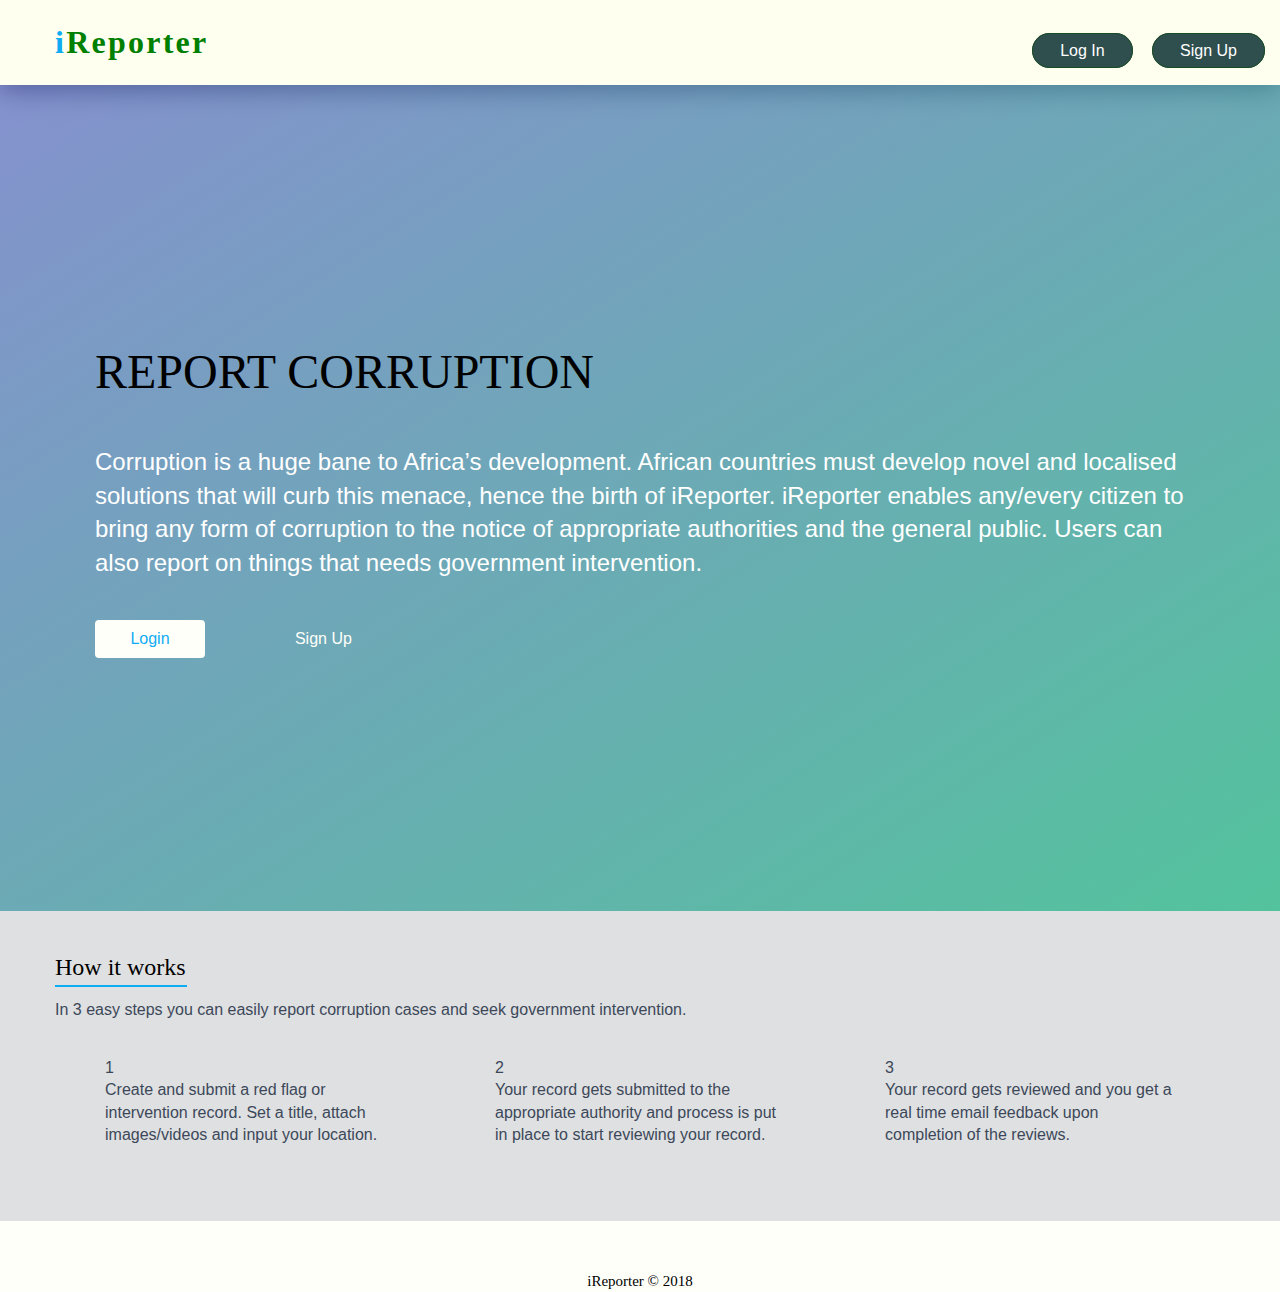
<file: index.html>
<!DOCTYPE html>
<html>
<head>
	<meta charset="UTF-8">
  <meta name="viewport" content="width=device-width, initial-scale=1.0">
  <meta http-equiv="X-UA-Compatible" content="ie=edge">
	<title>iReporter || Report Corruption and Seek Government Intervention</title>
	<link rel="stylesheet" type="text/css" href="UI/css/main.css">
</head>
<body>
  <!-- Begin of header Section -->
	<header>
		<div class="container">
			<div class="logo">
				<h1 class="logo-name">i<span class="green-color">Reporter</span></h1>
			</div>
			<div class="nav">
				<a class="login-link" href="UI/login.html">Log In</a>
				<a class="signup-link" href="UI/signup.html">Sign Up</a>
			</div>
		</div>
  </header>
  <!-- End of header Section -->
  <!-- Begin of background image Section -->
	  <section class="background-img">
			<div class="container">
          <h2 class="background-title">Report Corruption</h2>
          <p class="background-paragraph">
              Corruption is a huge bane to Africa’s development. African countries must develop novel and
              localised solutions that will curb this menace, hence the birth of iReporter. iReporter enables
              any/every citizen to bring any form of corruption to the notice of appropriate authorities and the
              general public. Users can also report on things that needs government intervention.
          </p>
          <div class="background-link">
            <a href="UI/login.html" class="btn btn-white">Login</a>
            <a href="UI/signup.html" class="btn btn-hollow">Sign Up</a>
          </div>
			</div>
    </section>
    <!-- End of background image Section -->
    <!-- Begin How It Works Section -->
    <section class="how-to">
      <div class="container">
          <h2 class="section-title">How it works</h2>
          <p class="section-text">
            In 3 easy steps you can easily report corruption cases and seek
            government intervention.
          </p>
          <div class="steps">
            <div class="column step">
              <span class="circle-icon">1</span>
              <p class="section-text">
                Create and submit a red flag or intervention record. Set a title,
                attach images/videos and input your location.
              </p>
            </div>
            <div class="column step">
              <span class="circle-icon">2</span>
              <p class="section-text">
                Your record gets submitted to the appropriate authority and
                process is put in place to start reviewing your record.
              </p>
            </div>
            <div class="column step">
              <span class="circle-icon">3</span>
              <p class="section-text">
                Your record gets reviewed and you get a real time email feedback
                upon completion of the reviews.
              </p>
            </div>
          </div>
      </div>
      
    </section>
    <!-- End of How It Works Section -->

    <!-- Begin of footer Section -->
		<footer class="mb-1">
      <div>
        <h3 class="copyright">iReporter &copy; 2018 </h3>
      </div>
    </footer>
    <!-- End of footer Section -->
</body>
</html>
</file>
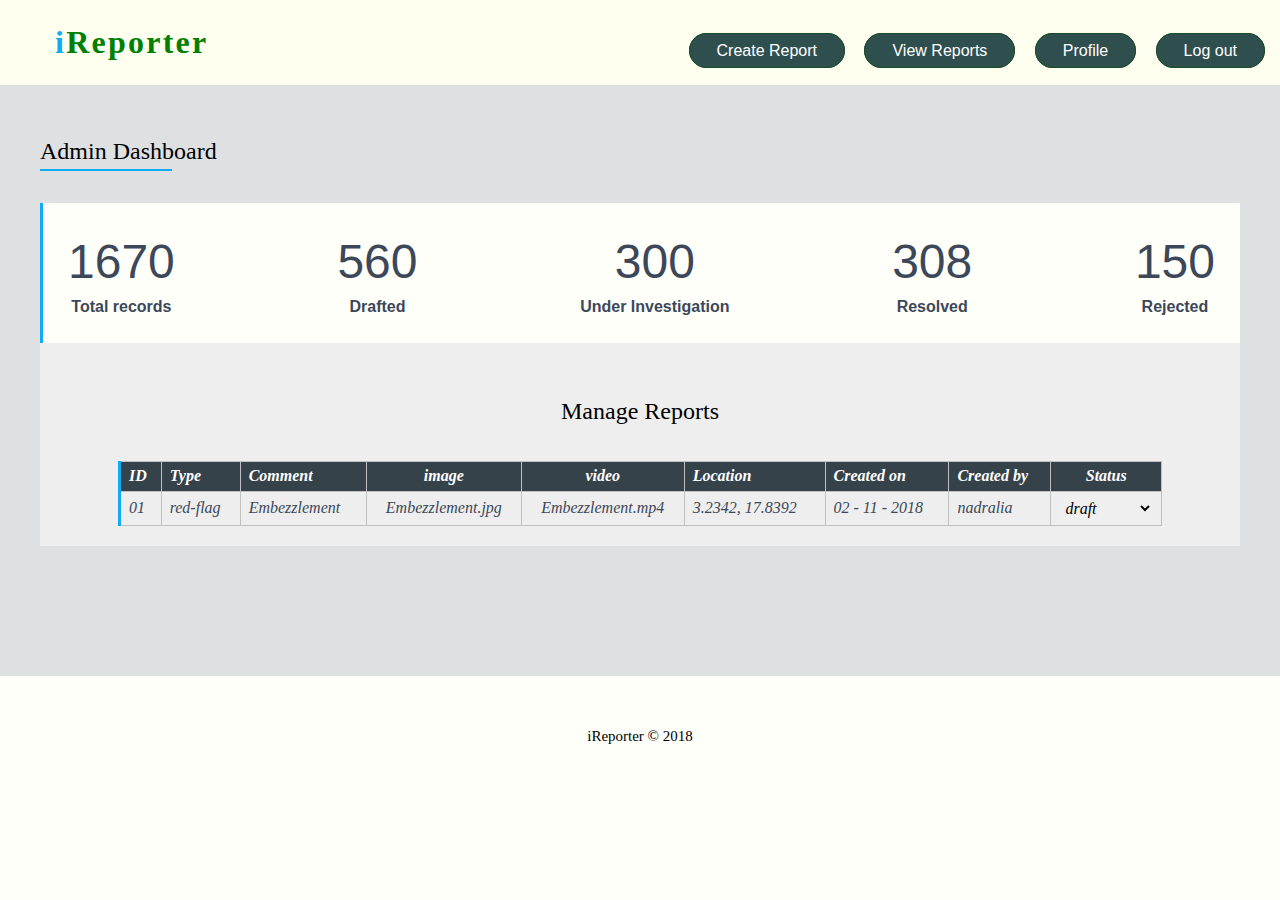
<file: UI/admin.html>
<!DOCTYPE html>
<html>
<head>
	<meta charset="UTF-8">
  <meta name="viewport" content="width=device-width, initial-scale=1.0">
  <meta http-equiv="X-UA-Compatible" content="ie=edge">
	<title>iReporter || Add Reports</title>
	<link rel="stylesheet" type="text/css" href="css/main.css">
	<link rel="stylesheet" type="text/css" href="css/admin.css">
</head>
<body>
  <!-- Begin header Section -->
	<header>
		<div class="container">
			<div class="logo">
				<h1 class="logo-name">i<span class="green-color">Reporter</span></h1>
			</div>
			<div class="nav">
                <a class="login-link" href="create-report.html">Create Report</a>
                <a class="signup-link"href="view-reports.html">View Reports</a>
                <a class="signup-link" href="profile.html">Profile</a>
                <a class="signup-link" href="../index.html">Log out</a>
			</div>
		</div>
  </header>
  <!-- End header Section -->
  <!-- Begin admin control Section -->
    <section class="report-table">
      <h2 class="section-title">Admin Dashboard</h2>
      <div class="admin-report">
        <div class="report-stat">
          <p>1670</p>
          <span>Total records</span>
        </div>
        <div class="report-stat">
          <p>560</p>
          <span>Drafted</span>
        </div>
        <div class="report-stat">
          <p>300</p>
          <span>Under Investigation</span>
        </div>
        <div class="report-stat">
          <p>308</p>
          <span>Resolved</span>
        </div>
        <div class="report-stat">
          <p>150</p>
          <span>Rejected</span>
        </div>
      </div>
	  <section class="section-admin">
        <div class="section-admin-wrapper-div">
            <div class="flex-box-main">
                <!-- <div class="row-1-of-3">row-1-of-3</div> -->
                <div class="row-1-of-3" id="div-table-title">
                    <h2 class="heading-secondary-dark" id="table-title">
                        Manage Reports
                    </h2>
                </div>
                <div class="row-1-of-3" id="table-wrapper">
                    <table class="table-admin" id="table-admin">
                        <tr class="row">
                            <td class="cell">ID</td>
                            <td class="cell">Type</td>
                            <td class="cell">Comment</td>
							<td class="cell">image</td>
							<td class="cell">video</td>
                            <td class="cell">Location</td>
                            <td class="cell">Created on</td>
                            <td class="cell">Created by</td>
                            <td class="cell">Status</td>
                        </tr>
                         <tr class="row">
                            <td class="cell id">01</td>
                            <td class="cell type">red-flag</td>
                            <td class="cell comment">Embezzlement</td>
							<td class="cell images">Embezzlement.jpg</td>
							<td class="cell videos">Embezzlement.mp4</td>
                            <td class="cell location">3.2342, 17.8392</td>
                            <td class="cell createdon">02 - 11 - 2018</td>
                            <td class="cell createdby">nadralia</td>
                            <td class="cell status">
                                <select name="status" id="status">
                                    <option value="draft">draft</option>
                                    <option value="under investigation">U.I</option>
                                    <option value="resolved">resolved</option>
                                    <option value="rejected">rejected</option>
                                </select>
                            </td>
                        </tr> 
                       
                    </table>
                </div>
            </div>
        </div>
    </section>
      
    </section>
  <!-- End admin control Section -->

<!-- Begin footer Section -->
<footer class="mb-1">
    <div>
        <h3 class="copyright">iReporter &copy; 2018 </h3>
    </div>
 </footer>
 <!-- End footer Section -->
</body>
</html>
</file>
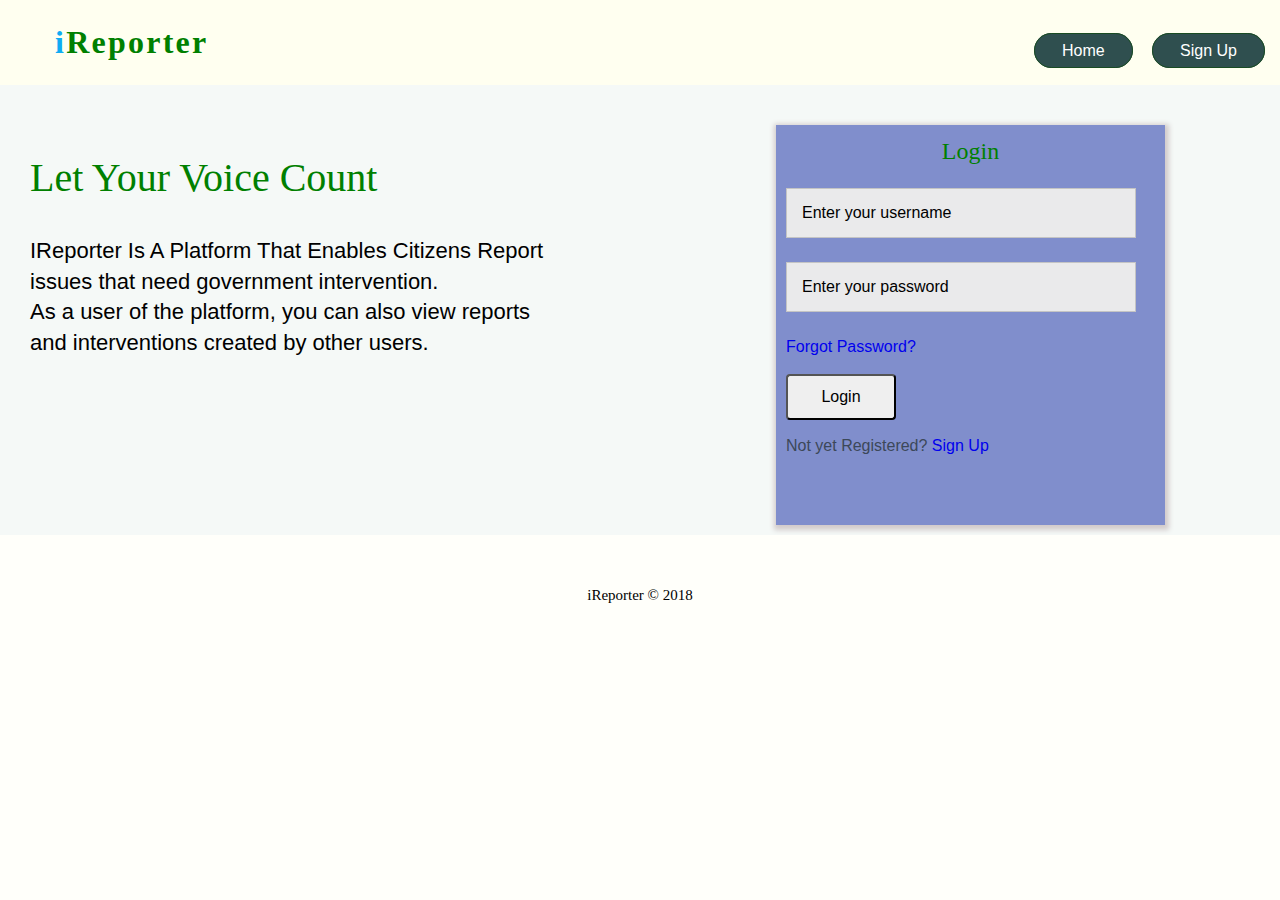
<file: UI/create-report.html>
<!DOCTYPE html>
<html>
<head>
	<meta charset="UTF-8">
  <meta name="viewport" content="width=device-width, initial-scale=1.0">
  <meta http-equiv="X-UA-Compatible" content="ie=edge">
	<title>iReporter || Create Report</title>
	<link rel="stylesheet" type="text/css" href="css/main.css">
	<link rel="stylesheet" type="text/css" href="css/report.css">
</head>
<body>
  <!-- Begin header Section -->
	<header>
		<div class="container">
			<div class="logo">
				<h1 class="logo-name">i<span class="green-color">iReporter</span></h1>
			</div>
			<div class="nav">
                <a class="login-link" href="create-report.html">Create Report</a>
                <a class="signup-link"href="view-reports.html">My Reports</a>
                <a class="signup-link" href="profile.html">Profile</a>
                <a class="signup-link" href="../index.html">Log out</a>
			</div>
		</div>
  </header>
  <!-- End header Section -->
  <!-- Begin create incident Section -->
     <section class="incident">
        <div class="incident-flex-box">
            <div class="div-over-map-incident">
			     <h2 class="title-heading" id="form-incident-title">
                    Create a Report
                </h2>
                <div class="google-map" id="google-map">Map Area</div>
            </div>
            <div class="div-over-form-incident">
			    
                <form action="#" class="incident-form" id="incident-form">
                   
                    <div class="div-lat-and-long incident-input-flex"> 
                        <div class="incident-field">
                            <input type="text" class="incident-form-input" id="latitude" placeholder="Latitude" required>
                        </div>
                        <div class="incident-field">
                            <input type="text" class="incident-form-input" id="longitude" placeholder="Longitude" required>
                        </div>
                    </div>
                    <div class="div-over-upload-group incident-input-flex">
                        <div class="incident-field incident-field-for-upload">
                            <div class="upload-group">
                                <label for="pic" class="upload-label">Images</label>
                                <input type="file" class="incident-input-file-upload" id="images" name="images" accept="image/*" multiple>
                            </div>
                        </div>
                        <div class="incident-field incident-field-for-upload">
                            <div class="upload-group">
                                <label for="video" class="upload-label">Videos</label>
                                <input type="file" class="incident-input-file-upload" id="videos" name="videos" accept="video/*" multiple>
                            </div>
                        </div>
                    </div>
					
                    <div class="incident-input-flex" id="form-group-last-child">
                        <div class="incident-field" id="incident-field-textarea">
                            <textarea name="comment" id="comment" rows="6" placeholder="Tell us more about this incident"></textarea>
                        </div>
                    </div>

					<div id="radio-container" class= "incident-input-flex">
						<label for="incident_type">Incident Type</label>
						<select id="incident_type">
							<option>Select Incident Type</option>
							<option value="intervention">Intervention</option>
							<option value="red-flag">Red-flag</option>
						</select>
                    </div>
                    <div class="incident-input-flex" id="incident-input-flex-for-btn">
                        <div class="div-incident-form-btn">
                            <button class="btn" id="create-incident-btn">Create Report</button>
                        </div>
                    </div>
                </form>
            </div>
        </div>
    </section>
    
  <!-- End create incident Section -->

<!-- Begin footer Section -->
<footer class="mb-1">
    <div>
        <h3 class="copyright">iReporter &copy; 2018 </h3>
    </div>
 </footer>
 <!-- End footer Section -->
  <script src="js/main.js"></script>
  <script src="js/create_incident.js"></script>
</body>
</html>
</file>
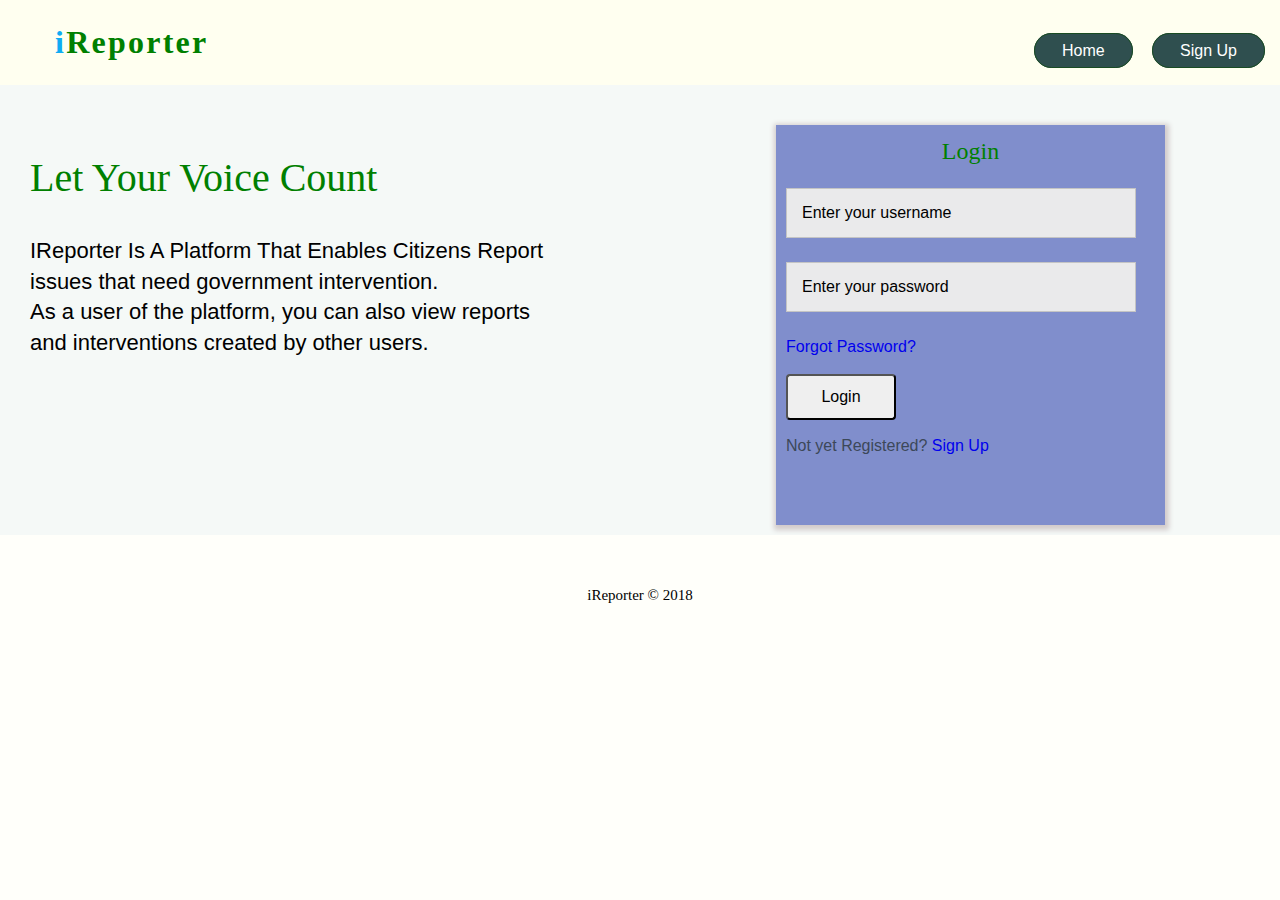
<file: UI/edit-report.html>
<!DOCTYPE html>
<html>
<head>
	<meta charset="UTF-8">
  <meta name="viewport" content="width=device-width, initial-scale=1.0">
  <meta http-equiv="X-UA-Compatible" content="ie=edge">
	<title>iReporter || Edit Reports</title>
	<link rel="stylesheet" type="text/css" href="css/main.css">
	<link rel="stylesheet" type="text/css" href="css/edit_report.css">
</head>
<body>
  <!-- Begin header Section -->
	<header>
		<div class="container">
			<div class="logo">
				<h1 class="logo-name">i<span class="green-color">Reporter</span></h1>
			</div>
			<div class="nav">
                <a class="login-link" href="create-report.html">Create Report</a>
                <a class="signup-link"href="view-reports.html">My Reports</a>
                <a class="signup-link" href="profile.html">Profile</a>
                <a class="signup-link sign-out" href="index.html">Log out</a>
			</div>
		</div>
  </header>
  <!-- End header Section -->
  <!-- Begin edit report Section -->
     <section class="edit-report">
        <div class="edit-report-flex-box">
            <div class="div-over-form-edit">
				<div class="div-over-google-map">
					<div class="google-map" id="google-map">google-map Area</div>
				</div>

                <form action="#" class="edit-form" id="edit-form">
                    <div class="id-type-div edit-flex">
                        <div class="rep-field rep-field-for-id-and-type">
                            <h3>Incident ID: <span id="incident-id"></span></h3>
                        </div>
                        <div class="rep-field rep-field-for-id-and-type">
                            <h3>Incident Type: <span id="incident-type"></span></h3>
                        </div>
                    </div>

                    <div class="lat-long edit-flex">
                        <div class="rep-field" id="rep-field-for-address">
                            <label for="latitude" class="form-label">Latitude</label>
                            <input type="text" class="edit-form-input" id="latitude" placeholder="Enter your latitude">
                        </div>
                        <div class="rep-field" id="rep-field-for-coords">
                            <label for="longitude" class="form-label">Longitude</label>
                            <input type="text" class="edit-form-input" id="longitude" placeholder="Enter your longitude">
                        </div>
                    </div>
                    <div class="rep-field flex-for-btns">
                        <button class="edit-btns btn-save-location" id="btn-edit-location">
                            save changes
                        </button>
                    </div>

                    <div class="edit-flex" id="form-group-last-child">
                        <span class="form-label form-label-comment">Comments</span>
                        <div class="rep-field" id="rep-field-textarea">
                            <textarea name="comment" id="comment" rows="6" placeholder="enter your comments"></textarea>
                        </div>
                    </div>
                    <div class="rep-field flex-for-btns">
                        <button class="edit-btns btn-save-comment" id="btn-edit-comment">save changes</button>
                    </div>

                    <div class="img-collection-container">
                        <span class="form-label edit-form-label form-label-images">Images *<span class="img-upload-info" id="img-upload-info">image count</span> </span>

                        <div class="img-file-input-container" class="img-file-input-container">
                            <input type="file" class="img-file-input" id="pic" name="pic" accept="image/*;capture=camera" multiple>
                        </div>
                        <div class="rep-field flex-for-btns">
                            <button class="edit-btns btn-add-images" id="btn-edit-images" disabled>Upload</button>
                        </div>
                    </div>

                    <div class="vid-collection-container">
                        <span class="form-label edit-form-label form-label-videos">Videos *<span class="vid-upload-info" id="vid-upload-info">video count</span></span>
                        <div class="vid-file-input-container" class="vid-file-input-container">
                            <input type="file" class="vid-file-input" id="vid" name="vid" accept="video/*;capture=camera" multiple>
                        </div>
                        <div class="rep-field flex-for-btns">
                            <button class="edit-btns btn-add-videos" id="btn-edit-videos" disabled>Upload</button>
                        </div>
                    </div>
					<div id="radio-container" class= "edit-flex">
						<label for="incident_type">Incident Type</label>
						<select id="incident_type">
							<option>Select Incident Type</option>
							<option value="intervention">Intervention</option>
							<option value="red-flag">Red-flag</option>
						</select>
                    </div>
                    <div class="edit-flex" id="incident-input-flex-for-btn">
                        <div class="div-incident-form-btn">
                            <button class="btn" id="edit-incident-btn">Edit Report</button>
                        </div>
                    </div>
                </form>
            </div>
            
        </div>
    </section>
<!-- End edit report Section -->

<!-- Begin footer Section -->
<footer class="mb-1">
    <div>
        <h3 class="copyright">iReporter &copy; 2018 </h3>
    </div>
 </footer>
 <!-- End footer Section -->
<script src="js/main.js"></script>
<script src="js/edit_report.js"></script>
</body>
</html>
</file>
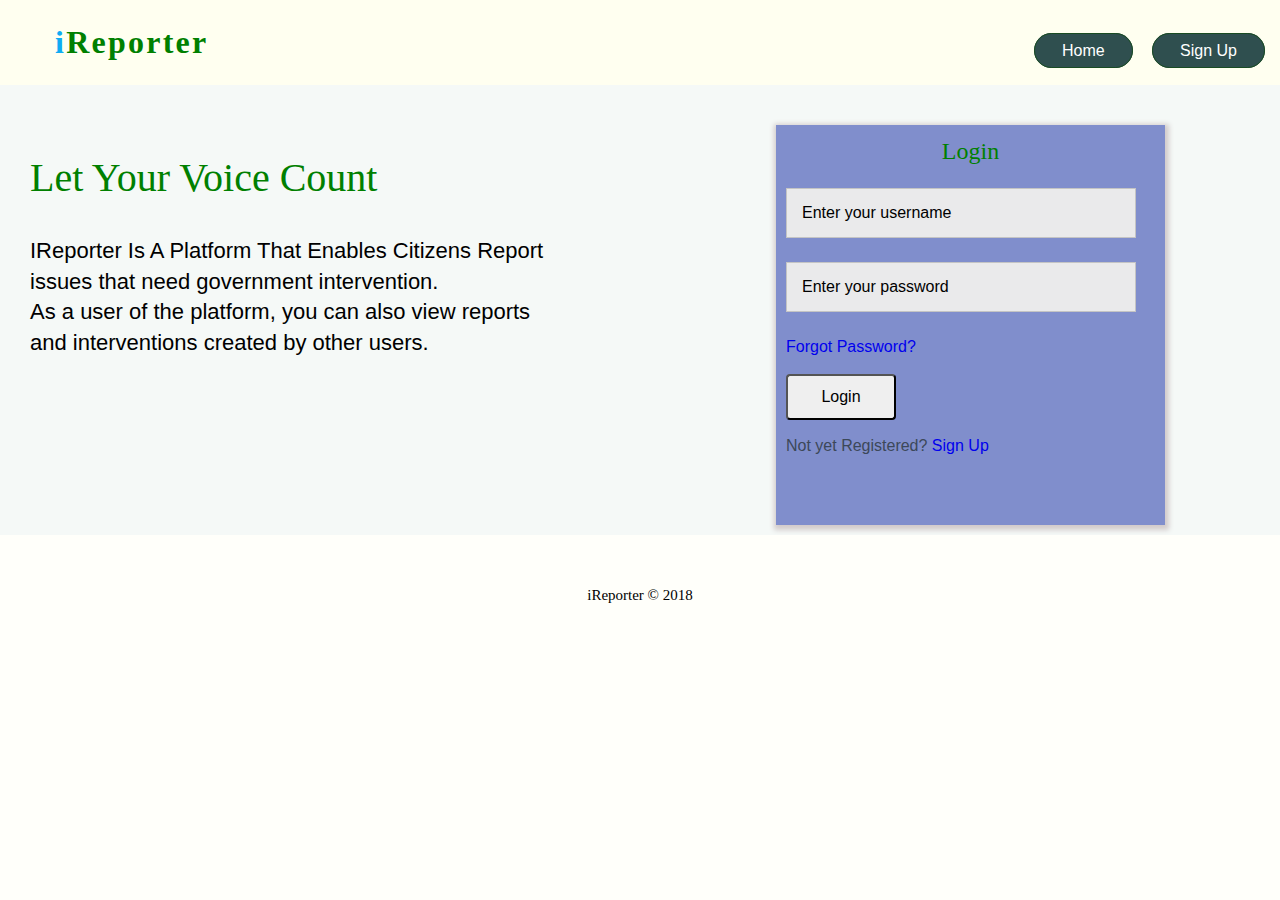
<file: UI/login.html>
<!DOCTYPE html>
<html>
<head>
	<meta charset="UTF-8">
  <meta name="viewport" content="width=device-width, initial-scale=1.0">
  <meta http-equiv="X-UA-Compatible" content="ie=edge">
	<title>iReporter || Login</title>
	<link rel="stylesheet" type="text/css" href="css/main.css">
</head>
<body>
  <!-- Begin of header Section -->
	<header>
		<div class="container">
			<div class="logo">
				<h1 class="logo-name">i<span class="green-color">Reporter</span></h1>
			</div>
			<div class="nav">
				<a class="login-link" href="../index.html">Home</a>
				<a class="signup-link" href="signup.html">Sign Up</a>
			</div>
		</div>
  </header>
  <!-- End of header Section -->
  <section class="login-page">
        <div class="container">
            <div class="sign-text">
                <h1 class="sign-style">Let Your Voice Count</h1>
                <h3 class="sign-style-min"><span class="neutral">IReporter</span> Is A Platform That Enables Citizens Report <br>
                    <span> issues that need government intervention.</span><br>
                    <span>As a user of the platform, you can also view reports</span><br>
                    <span>and interventions created by other users.</span></h3>
            </div>
            <div class="float-right">
                <div class="login-box">
                    <h2 class="login-text">Login</h2>
					<span class="error" id="error"></span>
                    <span class="success" id="success"></span>
                        <form class=" login-form" action="profile.html">
                            <div class="input-field">
                                <input type="text" name="username" id="username" class="login-input" placeholder="Enter your username">
                            </div>
                            <div class="input-field">
                                <input type="password" name="password" id="password" class="login-input" placeholder="Enter your password">
                            </div>
                            <div class="forgot-password">
                                <a href="#">Forgot Password?</a>
                            </div>
                                <button type="submit" id="login-btn" class="login-btn">Login</button>
                                <br>
                                <p>Not yet Registered? <a href="signup.html">Sign Up</a></p>
                        </form>
                </div>
            </div>
        </div>
    </section>
    <!-- Begin of footer Section -->
    <footer class="mb-1">
            <div>
              <h3 class="copyright">iReporter &copy; 2018 </h3>
            </div>
          </footer>
          <!-- End of footer Section -->
      <script src="js/login.js"></script>
      </body>
      </html>
</file>
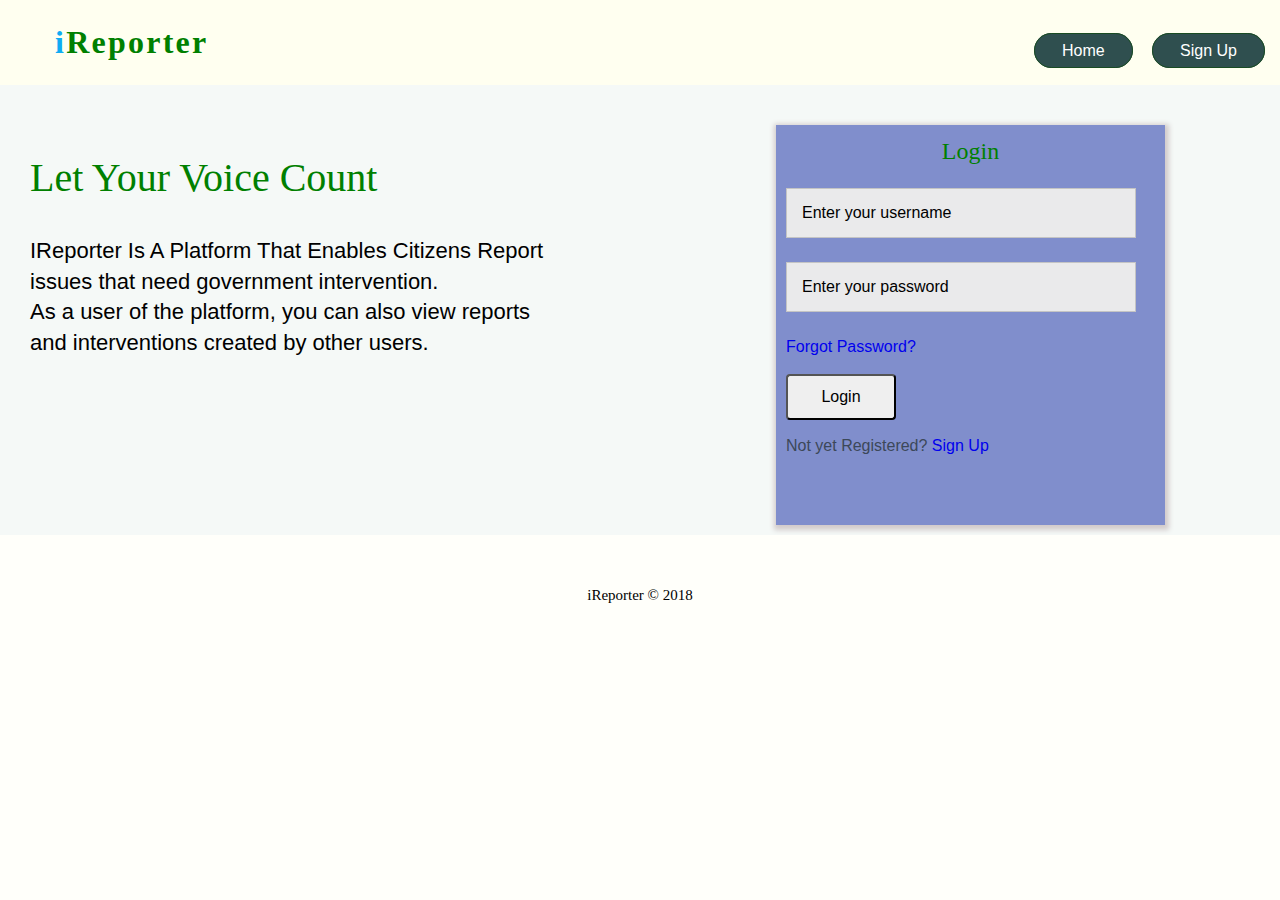
<file: UI/profile.html>
<!DOCTYPE html>
<html>
<head>
	<meta charset="UTF-8">
  <meta name="viewport" content="width=device-width, initial-scale=1.0">
  <meta http-equiv="X-UA-Compatible" content="ie=edge">
	<title>iReporter || Profile</title>
	<link rel="stylesheet" type="text/css" href="css/main.css">
	<link rel="stylesheet" type="text/css" href="css/profile.css">
</head>
<body>
  <!-- Begin header Section -->
	<header>
		<div class="container">
			<div class="logo">
				<h1 class="logo-name">i<span class="green-color">Reporter</span></h1>
			</div>
			<div class="nav">
                <a class="login-link" href="create-report.html">Create Report</a>
                <a class="signup-link"href="view-reports.html">My Reports</a>
                <a class="signup-link" href="profile.html">Profile</a>
                <a class="signup-link sign-out" href="../index.html">Log out</a>
			</div>
		</div>
  </header>
<!-- End header Section -->
<!-- Begin profile Section -->
 <section class="profile">
        <div class="profile-wrapper">
            <div class="profile-content">
                <h4 id="date"></h4>
             
                <div class="div-profile-content div-profile-content-title">
                    PROFILE
                </div>
                <div class="div-profile-content div-profile-content-picture u-margin-top-small">
                    <div class="piture-div-img" id="picture-div-img">
					 <img src="images/profile.jpg" />
                    </div>
                </div>
                <div class="div-profile-content div-profile-content-userdetails">
				    <h4 class="username" id="username">Username</h4>
                    <h4 class="fullname" id="fullname">Fullname</h4>
                    <h4 class="email" id="email">Email</h4>
                </div>
                <div class="div-profile-content div-profile-content-flexbox u-margin-top-small">
                    <div class="flex-child redflag">
                        <h4 id="count-redflags">0</h4><p>RED-FLAGS</p>
                    </div>
                    <div class="flex-child intervention">
                        <h4 id="count-interventions">0</h4><p>INTERVENTIONS</p>
                    </div>
                </div>
                <div class="div-profile-content div-profile-content-flexbox u-margin-top-small">
                    <div class="flex-child stats redflag-stats">
                        <ul>
                            <li><span id="drafted-redflags">0</span> Drafted</li>
                            <li><span id="rejected-redflags">0</span> Rejected</li>
                            <li><span id="resolved-redflags">0</span> Resolved</li>
                            <li><span id="ui-redflags">0</span> Under Investigation</li>
                        </ul>
                    </div>
                    <div class="flex-child stats intervention-stats">
                        <ul>
                            <li><span id="drafted-interventions">0</span> Drafted</li>
                            <li><span id="rejected-interventions">0</span> Rejected</li>
                            <li><span id="resolved-interventions">0</span> Resolved</li>
                            <li><span id="ui-interventions">0</span> Under Investigation</li>
                        </ul>
                    </div>
                </div>
            </div>
        </div>
    </section>
<!-- End profile Section -->
<!-- Begin footer Section -->
<footer class="mb-1">
    <div>
        <h3 class="copyright">iReporter &copy; 2018 </h3>
    </div>
 </footer>
 <!-- End footer Section -->
  <script src="js/main.js"></script>
  <script src="js/profile.js"></script>
</body>
</html>
</file>
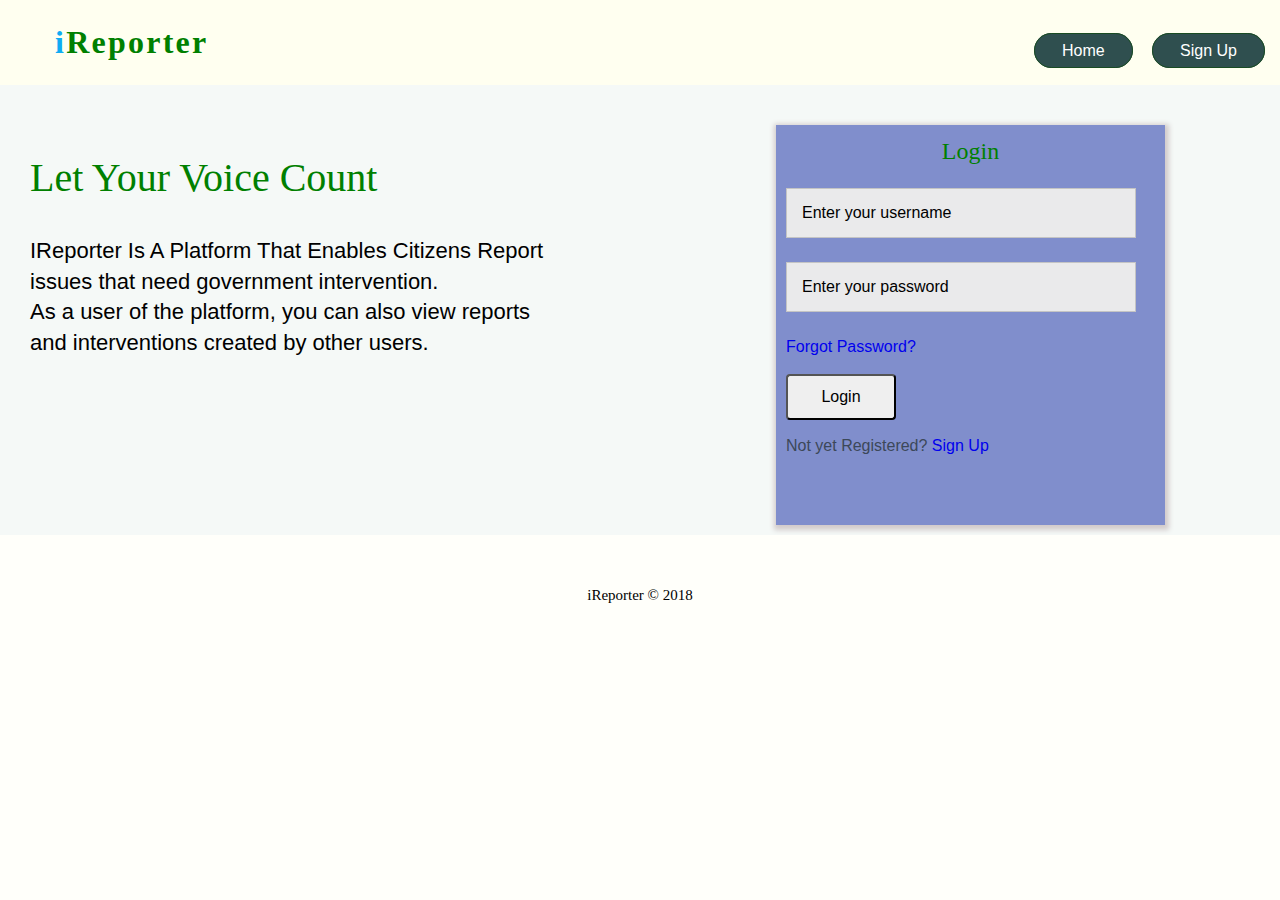
<file: UI/view-report.html>
<!DOCTYPE html>
<html>
<head>
	<meta charset="UTF-8">
  <meta name="viewport" content="width=device-width, initial-scale=1.0">
  <meta http-equiv="X-UA-Compatible" content="ie=edge">
	<title>iReporter || View Report</title>
	<link rel="stylesheet" type="text/css" href="css/main.css">
	<link rel="stylesheet" type="text/css" href="css/reports.css">
</head>
<body>
  <!-- Begin header Section -->
	<header>
		<div class="container">
			<div class="logo">
				<h1 class="logo-name">i<span class="green-color">Reporter</span></h1>
			</div>
			<div class="nav">
                <a class="login-link" href="create-report.html">Create Report</a>
                <a class="signup-link" href="view-reports.html">My Reports</a>
                <a class="signup-link" href="profile.html">Profile</a>
                <a class="signup-link sign-out" href="../index.html">Log out</a>
			</div>
		</div>
  </header>
<!-- End header Section -->
<!-- Begin reports Section -->
    <section class="report-history-section">
        <div class="report-history-section-content" id="section-reporthistory-wrapper">
          
        </div>
    </section>
<!-- End profile Section -->
<!-- Begin footer Section -->
<footer class="mb-1">
    <div>
        <h3 class="copyright">iReporter &copy; 2018 </h3>
    </div>
 </footer>
 <!-- End footer Section -->
 <script src="js/report.js"></script>
</body>
</html>
</file>
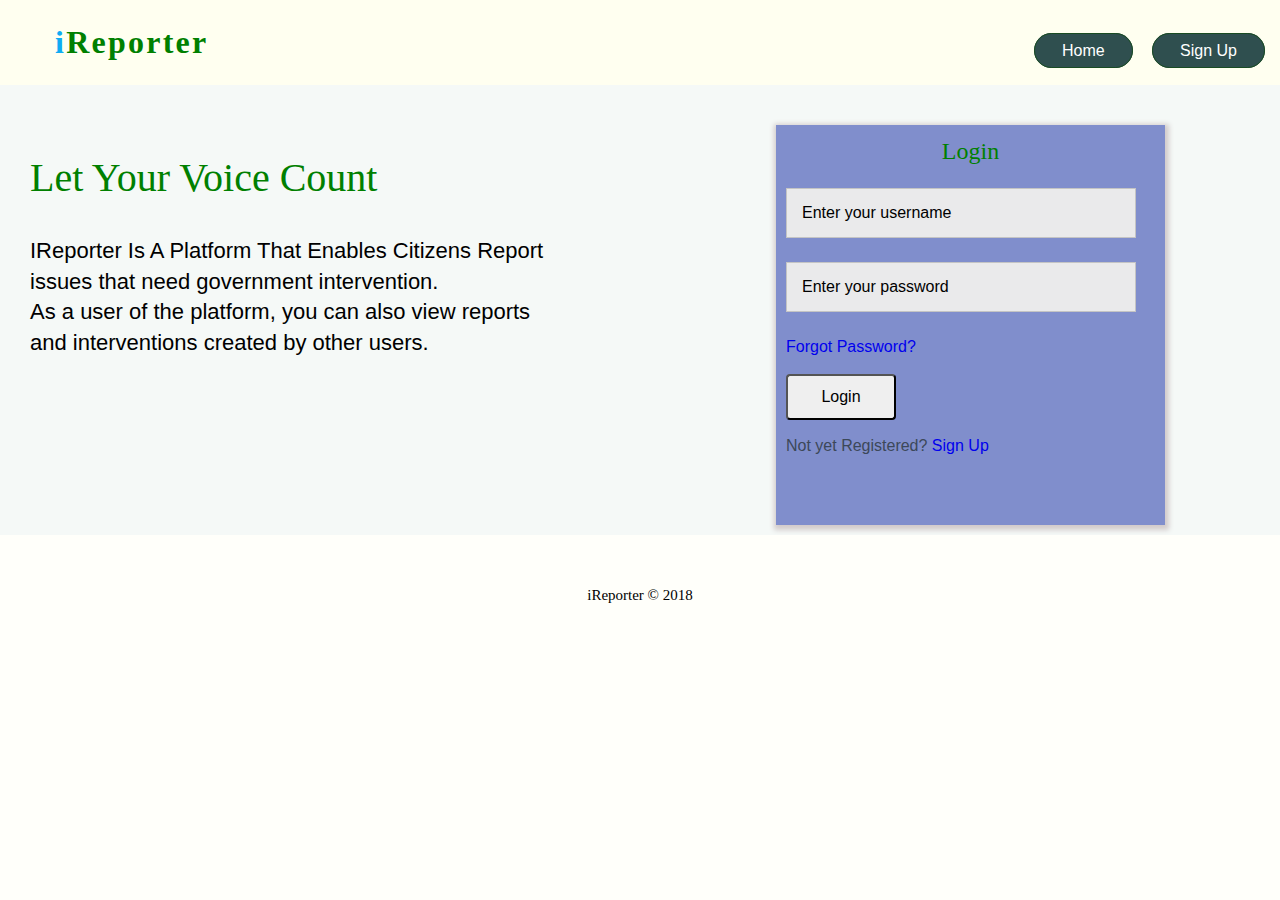
<file: UI/view-reports.html>
<!DOCTYPE html>
<html>
<head>
	<meta charset="UTF-8">
  <meta name="viewport" content="width=device-width, initial-scale=1.0">
  <meta http-equiv="X-UA-Compatible" content="ie=edge">
	<title>iReporter || View Reports</title>
	<link rel="stylesheet" type="text/css" href="css/main.css">
	<link rel="stylesheet" type="text/css" href="css/reports.css">
</head>
<body>
  <!-- Begin header Section -->
	<header>
		<div class="container">
			<div class="logo">
				<h1 class="logo-name">i<span class="green-color">Reporter</span></h1>
			</div>
			<div class="nav">
                <a class="login-link" href="create-report.html">Create Report</a>
                <a class="signup-link" href="view-reports.html">My Reports</a>
                <a class="signup-link" href="profile.html">Profile</a>
                <a class="signup-link sign-out" href="../index.html">Log out</a>
			</div>
		</div>
  </header>
<!-- End header Section -->
<!-- Begin reports Section -->
    <section class="report-history-section">
        <div class="report-history-section-content" id="section-reporthistory-wrapper">
           <!-- <div class="flex-box-main">
                <div class="table-table-row-div" id="div-table-title">
                    <h2 class="heading-secondary-dark" id="table-title">
                        Report history
                    </h2>
                </div>
                <div class="table-table-row-div" id="table-content">
                    <table class="report-history-table" id="report-history-table">
                        <tr class="table-row">
                            <td class="table-cell">ID</td>
                            <td class="table-cell">Type</td>
                            <td class="table-cell">Comment</td>
							<td class="table-cell">Images</td>
							<td class="table-cell">Videos</td>
                            <td class="table-cell">Location</td>
                            <td class="table-cell">Created on</td>
                            <td class="table-cell">Created by</td>
							<td class="table-cell">Status</td>
							<td class="table-cell">Actions</td>
                        </tr>
                        <tr class="table-row">
                            <td class="table-cell id">01</td>
                            <td class="table-cell type">red-flag</td>
                            <td class="table-cell comment"> here is a comment</td>
							<td class="table-cell images">image </td>
							<td class="table-cell videos"> video </td>
                            <td class="table-cell location">3.2342, 17.8392</td>
                            <td class="table-cell createdon">02 - 11 - 2018</td>
                            <td class="table-cell createdby">nadralia</td>
							<td class="table-cell status">Drafted</td>
							<td class="table-cell edit-delete-view">
								<a href="#">Delete</a>  |
								<a href="#">Edit</a>  |
								<a href="#">View</a> 
							</td>
                        </tr> 
                       
                    </table>
                </div>
            </div>-->
        </div>
    </section>
<!-- End profile Section -->
<!-- Begin footer Section -->
<footer class="mb-1">
    <div>
        <h3 class="copyright">iReporter &copy; 2018 </h3>
    </div>
 </footer>
 <!-- End footer Section -->
   <script src="js/my_reports.js"></script>
</body>
</html>
</file>
<file: UI/css/main.css>
/*********** base styles ******/
* {
  margin: 0;
  padding: 0;
  box-sizing: border-box;
}
/* Global/Custom Components */
a {
  text-decoration: none;
}

body {
  font-family: "PT Sans", sans-serif;
  font-size: 16px;
  line-height: 1.4;
  background-color: #fffffa;
  min-height: 100vh;
  display: flex;
  flex-direction: column;
  color: #3c4859;
}

body.modal-open {
  overflow: hidden;
}

footer, 
header, 
section {
    display: block;
}

label {
  display: inline-block;
  margin-bottom: 0.5rem;
  font-weight: 500;
}

.container {
  width: 100%;
  padding-right: 15px;
  padding-left: 15px;
  margin-right: auto;
  margin-left: auto;
}
h1,
h2,
h3,
h4 {
    font-family: 'sans-serif';
    font-weight: 500;
    color: black;
}
/* Home Page */

header {
  float: left;
  width: 100%;
  padding: 5px 0px;
  box-shadow: 0px 5px 26px #9a9999;
  background-color: ivory;
}

section {
  float: left; 
  width: 100%; 
  padding: 0px 0px;
}

.logo {
  display: flex; 
  float: left;
}

.logo-name {
  font-weight: 600;
  font-size: 2em;
  padding: 15px 40px;
  text-decoration: none;
  color: #0facf3;
  letter-spacing: 0.07em;
}

.green-color {
  color: green;
}

.nav {
  float: right; 
  margin-top: 35px; 
  margin-bottom: 8px;
}

.login-link, 
.signup-link {
  margin-left: 15px;
  padding: 8px 27px;
  background: darkslategray;
  color: white;
  border-radius: 20px;
  text-decoration: none;
  font-weight: 500;
  border: 1px solid #194c22;
}

.login-link:hover, 
.signup-link:hover {
  background: black;
  color: lightgreen;
}

@media only screen and (min-width : 320px) and (max-width : 454px) {
  .signup_link, .login_link {position: relative; bottom: 24px;}
}

@media only screen and (min-width : 320px) and (max-width : 741px) {
  .logo-name-style {
      font-size: 26px;
}
}

.btn {
  padding: 12px 25px;
  border-radius: 4px;
  display: inline-block;
  min-width: 110px;
  text-align: center;
}

.btn-hollow {
  border: 2px solid #fffffa;
  color: #fffffa;
}

.btn-white {
  background: #fffffa;
  color: #0facf3;
  border: 2px solid #fffffa;
}


/* background image Section */
.background-img {
  align-items: center;
  background-image: linear-gradient(
      to right bottom,
      rgba(11, 36, 162, 0.5),
      rgba(40, 180, 133, 0.8)
    );
  background-size: cover;
  height: calc(100vh - 74px);
  justify-content: center;
  color: #fff;
  display: flex;
  flex-direction: column;
  padding: 40px 80px;
}

.background-title,
.background-paragraph {
  margin-bottom: 40px;
}

.background-title {
  font-size: 3em;
  text-transform: uppercase;
}

.background-paragraph {
  font-size: 1.5em;
}

.background-link {
  display: flex;
  width: 26%;
  justify-content: space-between;
}

footer {
  float: left;
  width: 100%;
  background: #fffffa;
}

.copyright {
  text-align: center; 
  font-size: 15px;
}

section {
  padding: 40px;
  display: flex;
  flex-direction: column;
}

section > .btn {
  align-self: center;
}

.steps {
  display: flex;
  justify-content: space-between;
}

.column.step {
  flex-basis: 50%;
  flex-direction: column;
  padding: 20px 50px;
}

.column .circle-icon {
  align-self: center;
  margin-bottom: 20px;
}
.how-to{
  background: #dfe0e2;
}
.section-title,
.section-text {
  position: relative;
  margin-bottom: 15px;
}

.section-title::after {
  content: "";
  position: absolute;
  bottom: -3px;
  left: 0;
  width: 130px;
  border: 1.8px solid #0facf3;
}

.mb-1 {
  margin-top: 50px; 
}
 
/* login styles*/
.float-right {
  float: right;
  margin-right: 100px;
}

.login-box {
  width: 389px; 
  height: 400px;
  box-shadow: 1px 2px 5px 3px #d2cbcb; 
  margin-top: 30px;
  padding-bottom: 20px; 
  background: rgba(11, 36, 162, 0.5);
}

input, button {
  font-family: 'Nunito sans', sans-serif;
  font-size: 1em;
  margin: 0;
  text-decoration: none;
  outline: none;
  font-weight: 400;
  font-size: 16px;
  color: black;
}

input::placeholder {
  color: black;
  font-size: 16px;
}

.login-btn{
  margin: 15px 0px;
  padding: 0.3em 1.5em;
  cursor: pointer;
  padding: 12px 25px;
  border-radius: 4px;
  display: inline-block;
  min-width: 110px;
  font-family: 'Nunito sans', sans-serif;
  font-weight: 200;
}

.login-form {
  float: left;
  margin: 10px;
}

.login-form {
  float: left;
  margin: 10px;
}


.login-input {
  width: 350px;
  border: 1px solid #C4C4C4;
  padding: 15px;
  margin-bottom: 1.5em;
  background-color: #EAEAEB
}

.login-text {
  color: green;
  text-align: center;
  margin-top: 1em;
  padding: 10px;
     
}

.login-page {
  background: #f5f9f7; 
  float: left; 
  width: 100%;padding: 10px 0px;
}

.sign-text {
  float: left;
}

.sign-style {
  color: green; 
  font-size: 40px; 
  margin: 0px; 
  margin-top: 40px;
  padding: 15px;
}
.neutral {
  text-transform: none;   
}

.sign-style-min {
  color: black;
  margin: 0;
  margin-bottom: 5px;
  padding: 15px;
  font-family: 'Nunito sans', sans-serif;
  font-size: 22px;
}

/* signup Section */
.signup-content {
  display: flex;
  flex-direction: column;
}

.signup-page {
  background: #dfe0e2;
  padding: 50px 40px 130px;
  position: relative;
}

.signup-container > .signup-title,
.signup-form {
  align-self: center;
}

.signup-form {
  width: 45%;
  background: #fffffa;
  display: flex;
  flex-direction: column;
  padding: 50px 40px;
  margin-top: 25px;
}

.signup-input{
  font-family: "PT Sans", sans-serif;
  font-size: 1em;
  margin: 0;
  text-decoration: none;
  outline: none;
  height: 45px;
  text-align: left;
  border: 2px solid #0facf3;
  border-radius: 4px;
  margin-bottom: 20px;
  padding: 0 10px;
}
label {
  margin-bottom: 5px;
  font-weight: 600;
}

label span {
  color: #ef271b;
  font-size: 18px;
}

.form-element {
  margin-bottom: 15px;
}

/* create report styles*/

.form-wrapper {
  padding-top: 0px;
  padding-bottom: 80px;
  padding-left: 80px;
  padding-right: 80px; 
}

.form-msg {
  margin-left: 80px;
  padding: 15px;
  font-family: 'Righteous', cursive;
  font-size: 22px;
  color: black;

}

.mb-1rem {
  margin-bottom: 1rem;
}


.col-md-4{
-ms-flex: 0 0 33.333333%;
flex: 0 0 33.333333%;
max-width: 33.333333%;
position: relative;
width: 100%;
min-height: 1px;
padding-right: 15px;
padding-left: 15px;
}

.input-align {
  display: block;
  width: 100%;
  height: 32px;
  padding: 0.375rem 0.75rem;
  font-size: 1rem;
  line-height: 1.5;
  color: black;
  background-color: #faf7d6f8;
  background-clip: padding-box;
  border: 1px solid #00000083;
  border-radius: 0.25rem;
  transition: border-color 0.15s ease-in-out, box-shadow 0.15s ease-in-out;
}

label > span {
  color: black;
  font-size: 12px;
  font-weight: 200;
}

.input-align::placeholder {
  color: #00000077;
  opacity: 1;
}

.input-align-file {
display: block;
width: 100%;
}

textarea.input-align {
  height: auto;
}

.content-flex {
  display: -ms-flexbox;
  display: flex;
  -ms-flex-wrap: wrap;
  flex-wrap: wrap;
  margin-right: -5px;
  margin-left: -5px;
} 

.content-flex > .col,
.content-flex > [class*="col-"] {
  padding-right: 5px;
  padding-left: 5px;
}

input {
overflow: visible;
}

button {
  border-radius: 0;
  overflow: visible;
}

.btn {
  display: inline-block;
  font-weight: 400;
  text-align: center;
  vertical-align: middle;
  border: 1px solid transparent;
  padding: 0.375rem 0.75rem;
  font-size: 1rem;
  line-height: 1.5;
  border-radius: 0.25rem;
}

.btn-primary {
  color: #fff;
  background-color: #007bff;
  border-color: #007bff;
}

.btn-primary:hover{
  color: #fff;
  background-color: #343fce;
  border-color: #343fce;
}

/* Profile styles */

.profile-padding {
  padding: 2px 4px;
}

.tab-content {
  border: 1px solid #C5D0DC;
  padding: 16px 12px;
  position: relative
}

.profile-picture {
  border: 1px solid #CCC;
  background-color: #FFF;
  padding: 4px;
  display: inline-block;
  max-width: 100%;
  -webkit-box-sizing: border-box;
  -moz-box-sizing: border-box;
  box-sizing: border-box;
  box-shadow: 1px 1px 1px rgba(0, 0, 0, .15)
}

.profile-user-info {
  display: table;
  width: 98%;
  width: calc(100% - 24px);
  margin: 0 auto
}

.profile-info-row {
  display: table-row
}

.profile-info-name {
  display: table-cell;
  border-top: 1px dotted rgb(183, 194, 204);
  padding: 6px 10px 6px 4px;
  font-weight: 400;
  color: #667E99;
  background-color: transparent;
  width: 110px;
  vertical-align: middle
}

.profile-info-value {
  padding: 6px 4px 6px 6px
}

.profile-info-value>span::before {
  display: none
}

.profile-table {
  z-index: 100;
  flex-basis: 73%;
}

table {
  background: transparent;
  border-spacing: 0;
  border-collapse: collapse;
  border-top: 1px solid #dddddd;
  border-right: 1px solid #dddddd;
}

tr {
  border-left: 3px solid #0facf3;
}

td .form-element {
  margin-bottom: 0;
}

td,
th {
  padding: 20px 10px;
  border-bottom: 1px solid #dddddd;
}

td.issue {
  width: 30px;
}

/* Reports Table */
.stats-table {
  margin-top: 20px;
  background: #fffffa;
}

.profile-table {
  z-index: 100;
  flex-basis: 73%;
}

.admin-table {
  flex-basis: 100%;
}

.admin-table > .stats-table {
  width: 100%;
}

.admin-report {
  display: flex;
  justify-content: space-between;
  background: #fffffa;
  padding: 25px;
  margin-top: 20px;
  border-left: 3px solid #0facf3;
}

.report-stat {
  text-align: center;
}

.report-stat > p {
  font-size: 3em;
}

.report-stat > span {
  font-weight: 600;
}

td .report-user {
  font-size: 1em;
  text-align: center;
  margin-bottom: 0;
}

tr > td:nth-child(4),
tr > td:nth-child(5) {
  text-align: center;
}

tr > td:last-child {
  text-align: center;
}

.report-table {
  background: #dfe0e2;
  padding: 50px 40px 130px;
  position: relative;
}

/* Reponsiveness */
@media screen and (min-width: 500px) and (max-width: 768px) {
  section {
    padding: 20px 60px;
  }
}

.error{
  color:red;
}
.success{
	color:lightgreen;
}
</file>
<file: UI/css/admin.css>
/*********************** ADMIN PAGE *******************/
.section-admin {
    padding: 5px;
    background-color:#eeeeee;
 }
.section-admin-wrapper-div {
    padding: 5px;
  }
.section-admin .flex-box-main {
    overflow-x: auto;
    padding: 5px;
    display: grid;
    grid-row-gap: 1rem;
    margin-top: 2rem;
    grid-template-rows: 50px auto;}

.outerErrorDisplayBox {
    height: 200px;
    position: relative;
    display: none;
}
.innerErrorDisplayBox {
    width: 50%;
    position: absolute;
    top: 50%;
    left: 50%;
    transform: translate(-50%, -50%);
}
.innerErrorDisplayBox h3 {
    text-align: center;
}
.section-admin .flex-box-main .row-1-of-3 {
    padding: 5px;
    width: 100%;
    margin: 0 auto;
 }
#table-wrapper {
    border: none;}
.table-admin {
    width: 90%;
    margin: 0 auto;
    border-collapse: collapse;
    font-family: Georgia, 'Times New Roman', Times, serif;
    font-style: italic;
}
.table-admin .row {
    height: 30px;
    }
.table-admin .row:first-child {
    background-color: #35424a;
    color: white;
    font-weight: 700;}
.table-admin tr:nth-child(odd) {
    background-color: rgba(128, 128, 128, .2);
}
.table-admin .row .cell {
    padding: 0 0.5rem 0 .5rem;
    border: 1px solid silver;}
.comment-and-media-link {
    text-decoration: none;
    color: black;
    display: block;
    font-style: italic;
    margin: 0 auto;
    cursor: pointer;
}
.address {
    cursor: pointer;
}
select {
    padding: 2px;
    margin: 5px 0 5px 0;
    width: 100%;
    cursor: pointer;
    border: none;
    outline: none;
    font-family: Georgia, 'Times New Roman', Times, serif;
    font-style: italic;
    font-size: 1rem;
}
.btn-delete-record {
    font-size: 2rem;
    color: #e8491d;
    text-decoration: none;
    display: block !important;
    width: 100%;
    text-align: center;
    line-height: 1;
    background-color: transparent;
    border: none;
    cursor: pointer;}
#div-table-title {
    text-align: center;
}
#draft {
    background-color: transparent;
}
#under-investigation {
    background-color: yellow;
}
#resolved {
    background-color: lightgreen;
}
#rejected {
    background-color: salmon;
}
/******************** (END ADMIN PAGE) *******************/
</file>
<file: UI/css/report.css>
/*********************** INCIDENT PAGE *****************/
.google-map {
    width: 100%;
    height:20rem;
    border: 2px solid #35424a;
    margin-left: 0;
    padding: 0;
}

.geolocation-alert {
	color: black;
    width: 100%;
    text-align: center;
    margin: 5px;

}

.div-over-map-incident {
    margin: 1rem auto;
    width: 70%;
}
.incident-flex-box {
    display: flex;
    flex-direction: column;
    padding: 2px;
    width: 95%;
    margin: 0 auto;
}
.div-over-form-incident {
    width: 70%;
    margin: 0 auto;
}

.incident-form {
    font-family: Georgia, 'Times New Roman', Times, serif;
    font-size: 1rem;
    font-style: italic;
    color: rgba(250, 250, 210, .5);
    margin: 2px;
    padding: 2px;
}


#incident-input-flex-for-btn {
    background-color: transparent;
    justify-content: center;
}
.incident-field {
    padding: 2px;
    width: 48%;
}

.upload-label, .radio-label{
	color: #000000;
}
.incident-field-for-radio, .incident-field-for-upload {
    background-color: #eeeeee;
}
.incident-input-flex {
    padding: 5px;
    display: flex;
    justify-content: space-between;
    flex-wrap: wrap;
    margin-top: 1rem;
} 

.incident-form-input {
   font: inherit;
   width: 100%;
   padding: .5rem .5rem .5rem .5rem;
   outline: none;
   color: black;
   border: 2px solid #0facf3;
   background-color: transparent;
}


textarea {
    font: inherit;
    width: 100%;
    background-color: transparent;
    outline: none;
    padding: 1rem;
}
#incident-field-textarea {
    width: 100%;
}

#btn-get-current-location {
    border: none;
    background: none;
    outline: none;
    font-size: 1rem;
    color: #e8491d;
    text-decoration: underline;
    cursor: pointer;
}
.form-radio-group {
    padding: .5rem .5rem .5rem .5rem;
}
.radio-input {
    display: none;}
.radio-label {
    font-size: 1.2rem;
    cursor: pointer;
    position: relative;
    padding-left: 3.5rem;}

.div-over-file-upload-group {
    text-align: center;
}
.file-upload-group {
   padding-top: 10px;
   padding-bottom: 10px;
    
}
.incident-input-file-upload {
    box-sizing: border-box;
    padding-right: 0;
    display: inline-block;
    padding: 0;
    margin: 0;
}
.radio-button {
    height: 1.8rem;
    width: 1.8rem;
    border: 5px solid #0facf3;
    border-radius: 50%;
    display: inline-block;
    position: absolute;
    top: -.26rem;
    left: 1.3rem;}
	
.radio-button::after { 
    content: "";
    display: block;
    height: .8rem;
    width: .8rem;
    border-radius: 50%;
    position: absolute;
    top: 52%;
    left: 49%;
    transform: translate(-50%, -50%);
    background-color: #f8491e;
    opacity: 0;
    transition: opacity .5s;}
	
.radio-input:checked ~ .radio-label .radio-button::after {
    opacity: 1;}
.div-incident-form-btn {
    width: 48%;
}
#create-incident-btn {
	font-size: 1rem;
	background-color: #0facf3;
    width: 100%;
}

select  {
    outline: 0;
    overflow: hidden;
    height: 40px;
	width: 200px;
    background: #2c343c;
    color: #ffffff;
    border: #2c343c;
    padding: 5px 3px 5px 10px;
    -moz-border-radius: 6px;
    -webkit-border-radius: 6px;
    border-radius: 10px;
}

select option {border: 1px solid #000; background: #010;}
/********************** (END INCIDENT PAGE) *************/
</file>
<file: UI/css/edit_report.css>
/*********************** EDIT-RECORD PAGE *****************/
#btn-save-changes {
    font-size: 1rem;
    width: 100%;
}

.btn-save-location,
.btn-save-comment {
    display: block;
}

.edit-report {
}
.edit-report-flex-box {
    display: flex;
    flex-direction: column;
    padding: 2px;
    width: 95%;
    margin: 0 auto;
}
.div-over-form-edit {
    width: 80%;
    order: 2;
    margin: 0 auto;
}

.edit-form {
    color: rgba(250, 250, 210, .5);
    margin: 2px;
    padding: 2px;
}
#record-id,
#record-type {
    color: #e8491d;
}
.edit-flex {
    padding: 5px;
    display: flex;
    justify-content: space-between;
    flex-wrap: wrap;
    margin-top: 1rem;
} 
#edit-flex-for-btn {
    background-color: transparent;
    justify-content: center;
}
.rep-field {
    padding: 2px;
    width: 48%;
}
.rep-field label {
    margin-bottom: .5rem;
    margin-left: 0;
}
#rep-field-for-address {
}
.edit-btns {
    cursor: pointer;
}

.flex-for-btns {
  padding-left: 8px;
  margin-top: 2px;
  display: flex;
  justify-content: space-between;
}
.rep-field-for-id-and-type {
    background-image: linear-gradient(180deg, rgba(6, 6, 29, .5) 50%,rgba(6, 6, 29, .5), 100%, transparent 0);
    padding: 1rem 0 1rem 0;
    border-bottom: 1px solid white;
}

.edit-form-input {
   font-family: Georgia, 'Times New Roman', Times, serif;
   font-style: italic;
   font-size: 1rem;
   width: 100%;
   padding: .5rem .5rem .5rem .5rem;
   outline: none;
   color: black;
   border: 2px solid #0facf3;
   background-color: rgba(128, 128, 128, .5);
}
.edit-form textarea {
    width: 100%;
    font-family: Georgia, 'Times New Roman', Times, serif;
    font-size: 17px;
    font-style: italic;
    background-color: rgba(128, 128, 128, .5);
    outline: none;
    color: white;
    padding: 1rem;
}
#rep-field-textarea {
    width: 100%;
}

.edit-form .form-label {
    display: inline-block;
    font-family: Georgia, 'Times New Roman', Times, serif;
    font-style: italic;
    color: black;

}
.edit-form .form-label-comment{
    margin-left: 0;
}
.edit-form .form-label-images,
.edit-form .form-label-videos {
    margin-left: 5px;
}

.edit-btns {
    padding: 2px 5px 2px 5px;
    font-family: Georgia, 'Times New Roman', Times, serif;
    font-size: 1rem;
    font-style: italic;
}
.img-upload-info,
.vid-upload-info {
    color: silver;
    font-style: italic;
    font-size: 16px;
    font-family: Georgia, 'Times New Roman', Times, serif;
}
.img-collection-container,
.vid-collection-container {
    margin-top: 2rem;
}
.img-collection,
.vid-collection {
    margin-left: 4px;
    padding: 5px;
    display: flex;
    flex-wrap: wrap;
}
.ic_image-div,
.vc_video-div {
    width: 33.33%;
    height: 10rem;
    border: 1px solid white;
}
.record-img{
    width: 100%;
    height: 100%;
}

.vc_video-div {
    position: relative;
    overflow: hidden;
}

.record-vid {
    position: absolute;
    top: 50%;
    left: 50%;
    transform: translate(-50%, -50%) scale(.85, .7);
    cursor: pointer;
}
.img-file-input-container,
.vid-file-input-container {
    padding-left: 8px;
    width: 100%;
    cursor: pointer;
}

.img-file-input,
.vid-file-input {
    cursor: pointer;
}

#btn-get-current-location {
    border: none;
    background: none;
    outline: none;
    font-size: 1rem;
    color: #e8491d;
    text-decoration: underline;
    cursor: pointer;
}
.edit-input-file-upload {
    box-sizing: border-box;
    padding-right: 0;
    display: inline-block;
    padding: 0;
    margin: 0;
}
.div-edit-form-btn {
    width: 48%;
}

.div-over-google-map {
    width: 80%;
    margin: 0 auto;
    order: 1;
}
.google-map { 
    width: 100%;
    height:10rem;
    border: 2px solid #35424a;
    padding: 0;
    margin-left: 0;
}
select  {
    outline: 0;
    overflow: hidden;
    height: 40px;
	width: 200px;
    background: #2c343c;
    color: #ffffff;
    border: #2c343c;
    padding: 5px 3px 5px 10px;
    -moz-border-radius: 6px;
    -webkit-border-radius: 6px;
    border-radius: 10px;
}

select option {border: 1px solid #000; background: #010;}
/********************** (END  EDIT-RECORD PAGE) *************/
</file>
<file: UI/css/profile.css>
/******************** PROFILE PAGE *******************/
#date {
    /* border: 1px solid black; */
    text-align: center;
    font-weight: 300;
}
.profile {
    background-color: #eeeeee;
    padding-top: 2rem;
    padding-bottom: 2rem;
}
.profile-content {
    color: black;
    width: 80%;
    min-height: 20rem;
    margin: 0 auto;
    padding-top: 10px;
    padding-bottom: 20px;
    margin-top: .5rem;
    margin-bottom: .5rem;
    border-radius: 3px;
}

.div-profile-content {
    width: 95%;
    margin: 0 auto;
}

.div-profile-content-title {
    text-align: center;
    text-transform: uppercase;
    padding: .5rem 0 .5rem 0;
    font-weight: 700;
    font-size: 1.5rem;
}

.piture-div-img {
    /* border: 1px solid black; */
    width: 12rem;
    height: 12rem;
    border-radius: 50%;
    overflow: hidden;
    margin: 0 auto;
}

.piture-div-img > img {
    width: 100%;
    height: 100%;
}
.div-profile-content-userdetails {
    text-align: center;
}

.div-profile-content-userdetails > p {
    font-size: 2rem;
    font-weight: lighter;
}
.div-profile-content-flexbox {
    display: flex;
    justify-content: space-between;
}
.flex-child {
    /* border: 1px solid black; */
    width: 50%;
}
.redflag, .intervention {
    text-align: center;
    width: 48%;
    border-radius: 5px;
    background-color: rgba(0, 0,0, .5);
}
ul {
    list-style: none;
    margin: 0px;
    padding: 0px;
}
.stats {
    color: rgba(0, 0, 0, .8);
    text-align: center;
    /* border: 1px solid black; */
}
.redflag-stats {
    /* border-right: 1px solid rgba(0, 0,0, .5); */
}
.incidence-stats {
    border-left: 1px solid rgba(0, 0,0, .5);
}
#pic-for-username {
    height: 5rem;
    width: 5rem;
    border-radius: 50%;
    margin: 0 auto;
    overflow: hidden;
}
#pic-for-username > img {
    height: 100%;
    width: 100%;
}
#profile-username {
    width: 80%;
    line-height: 80px; /* will center the text vertically */
}
#div-profile-content-flexbox-username-part {
    /* border: 1px solid rgba(0, 0, 0, .5); */
    border-radius: 5px;
    background-color: rgba(0, 0, 0, .2);
    box-shadow: 2px 2px 2px 2px black;
    padding: 5px 0 5px 0;
}

/******************** (END PROFILE PAGE) *******************/
</file>
<file: UI/css/reports.css>
/*********************** REPORTS PAGE *******************/
.report-history-section {
    padding: 5px;
    background-color: #eeeeee;
}
.report-history-section-content {
    padding: 5px;
}
.report-history-section .flex-box-main {
    overflow-x: auto;
    padding: 5px;
    display: grid;
    grid-table-row-gap: 1rem;
    margin-top: 2rem;
    grid-template-table-rows: 50px auto;}

.outerErrorDisplayBox {
    height: 200px;
    position: relative;
    display: none;
}
.innerErrorDisplayBox {
    width: 50%;
    position: absolute;
    top: 50%;
    left: 50%;
    transform: translate(-50%, -50%);
}
.innerErrorDisplayBox h3 {
    text-align: center;
}
.report-history-section .flex-box-main .table-table-row-div {
    padding: 5px;
    width: 100%;
    margin: 0 auto;
}
#table-content {
    border: none;}
.report-history-table {
    width: 90%;
    margin: 0 auto;
    border-collapse: collapse;
    font-family: Georgia, 'Times New Roman', Times, serif;
    font-style: italic;
}
.report-history-table .table-row {
    height: 30px;
 }
.report-history-table .table-row:first-child {
    background-color: #35424a;
    color: white;
    font-weight: 700;}
.report-history-table tr:nth-child(odd) {
    background-color: rgba(128, 128, 128, .2);
}
.report-history-table .table-row .table-cell {
    padding: 0 0.5rem 0 .5rem;
    border: 1px solid silver;}
.comment-and-media-link {
    text-decoration: none;
    color: black;
    display: block;
    font-style: italic;
    margin: 0 auto;
    cursor: pointer;
}

.btn-delete-record {
    font-size: 2rem;
    color: #e8491d;
    text-decoration: none;
    display: block !important;
    width: 100%;
    text-align: center;
    line-height: 1;
    background-color: transparent;
    border: none;
    cursor: pointer;}
#div-table-title {
    text-align: center;
}
/******************** (END REPORTS PAGE) *******************/
</file>
